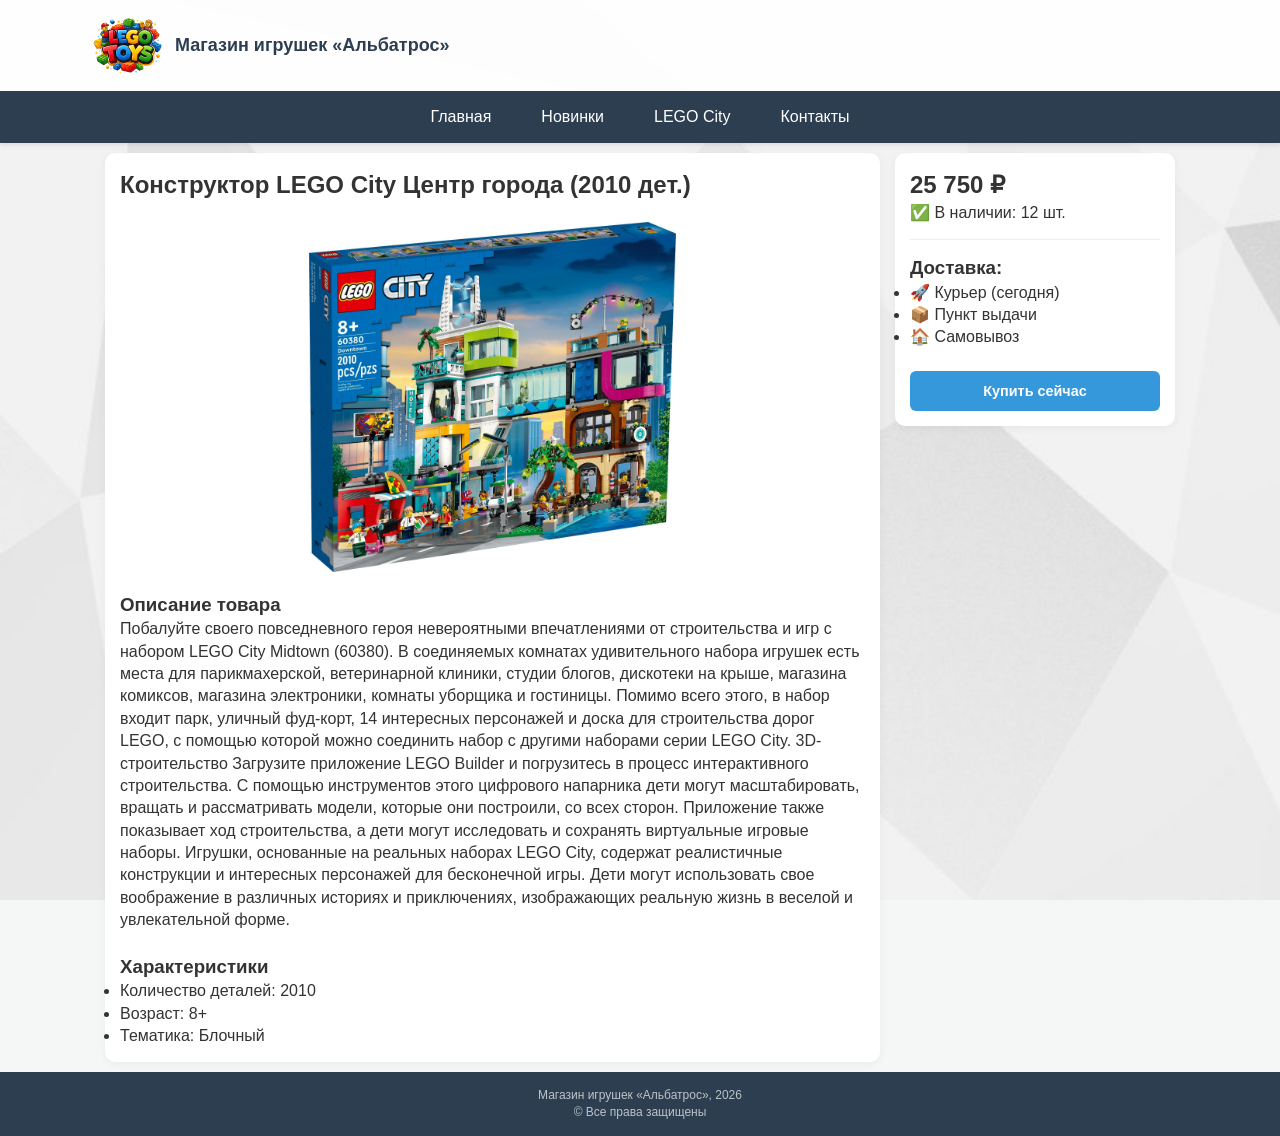
<file: product_02.html>
<!DOCTYPE html>
<html lang="ru">
<head>
    <meta charset="UTF-8">
    <meta name="viewport" content="width=device-width, initial-scale=1.0">
    <link href="css/web.css" rel="stylesheet">
    <title> Конструктор LEGO City Центр города </title>
</head>
<body>
    <header id="header">
        <div class="header-top container">
            <div class="logo-wrapper">
                <img src="images/logo.png" alt="Логотип Альбатрос" class="main-logo">
                <h1>Магазин игрушек «Альбатрос»</h1>
            </div>
        </div>
        <nav id="nav">
            <ul class="container">
                <li><a href="index.html">Главная</a></li>
                <li><a href="#">Новинки</a></li>
                <li><a href="#">LEGO City</a></li>
                <li><a href="#">Контакты</a></li>
            </ul>
        </nav>
    </header>

    <main class="container">
        <div class="product-page">
            <article class="product-content">
                <h2> Конструктор LEGO City Центр города (2010 дет.)</h2>
                <div style="text-align: center; padding: 20px 0;">
                    <img src="images/lego_city.jpg" alt="LEGO Полиция" style="max-width: 100%; height: auto;">
                </div>
                <h3>Описание товара</h3>
                <p>Побалуйте своего повседневного героя невероятными впечатлениями от строительства и игр с набором LEGO City Midtown (60380). В соединяемых комнатах удивительного набора игрушек есть места для парикмахерской, ветеринарной клиники, студии блогов, дискотеки на крыше, магазина комиксов, магазина электроники, комнаты уборщика и гостиницы. Помимо всего этого, в набор входит парк, уличный фуд-корт, 14 интересных персонажей и доска для строительства дорог LEGO, с помощью которой можно соединить набор с другими наборами серии LEGO City. 3D-строительство Загрузите приложение LEGO Builder и погрузитесь в процесс интерактивного строительства. С помощью инструментов этого цифрового напарника дети могут масштабировать, вращать и рассматривать модели, которые они построили, со всех сторон. Приложение также показывает ход строительства, а дети могут исследовать и сохранять виртуальные игровые наборы. Игрушки, основанные на реальных наборах LEGO City, содержат реалистичные конструкции и интересных персонажей для бесконечной игры. Дети могут использовать свое воображение в различных историях и приключениях, изображающих реальную жизнь в веселой и увлекательной форме.</p>
                <br>
                <h3>Характеристики</h3>
                <ul>
                    <li>Количество деталей: 2010</li>
                    <li>Возраст: 8+</li>
                    <li>Тематика: Блочный</li>
                </ul>
            </article>

            <aside class="sidebar-info">
                <h2>25 750 ₽</h2>
                <p>✅ В наличии: 12 шт.</p>
                <hr style="margin: 15px 0; border: 0; border-top: 1px solid #eee;">
                <h3>Доставка:</h3>
                <ul>
                    <li>🚀 Курьер (сегодня)</li>
                    <li>📦 Пункт выдачи</li>
                    <li>🏠 Самовывоз</li>
                </ul>
                <br>
                <a href="#" class="btn" style="text-align: center;">Купить сейчас</a>
            </aside>
        </div>
    </main>

    <footer id="footer">
        <p>Магазин игрушек «Альбатрос», 2026</p>
        <p>© Все права защищены</p>
    </footer>
</body>
</html>
</file>
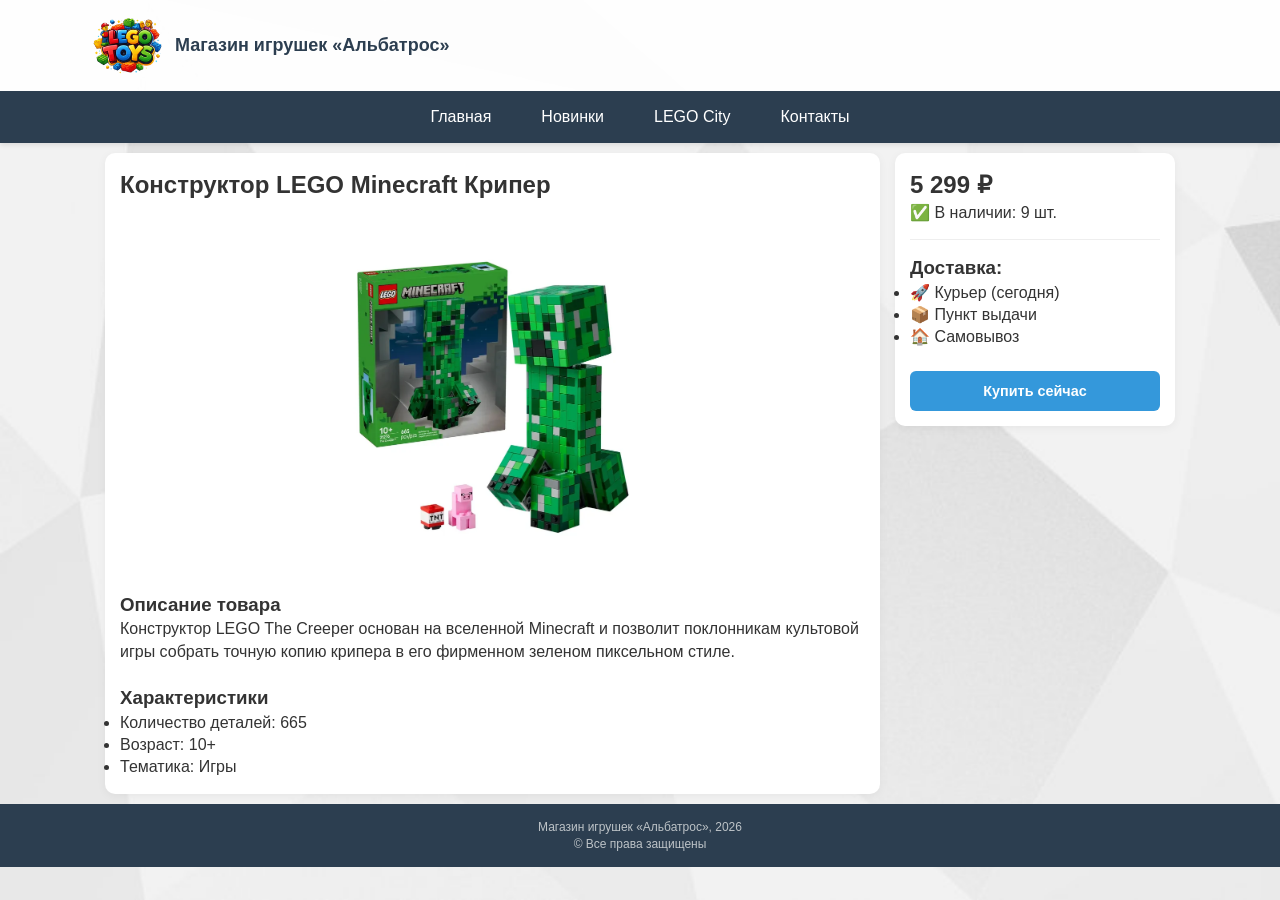
<file: product_03.html>
<!DOCTYPE html>
<html lang="ru">
<head>
    <meta charset="UTF-8">
    <meta name="viewport" content="width=device-width, initial-scale=1.0">
    <link href="css/web.css" rel="stylesheet">
    <title>LEGO City Полиция — Альбатрос</title>
</head>
<body>
    <header id="header">
        <div class="header-top container">
            <div class="logo-wrapper">
                <img src="images/logo.png" alt="Логотип Альбатрос" class="main-logo">
                <h1>Магазин игрушек «Альбатрос»</h1>
            </div>
        </div>
        <nav id="nav">
            <ul class="container">
                <li><a href="index.html">Главная</a></li>
                <li><a href="#">Новинки</a></li>
                <li><a href="#">LEGO City</a></li>
                <li><a href="#">Контакты</a></li>
            </ul>
        </nav>
    </header>

    <main class="container">
        <div class="product-page">
            <article class="product-content">
                <h2>Конструктор LEGO Minecraft Крипер</h2>
                <div style="text-align: center; padding: 20px 0;">
                    <img src="images/lego_mine.webp" alt="LEGO Полиция" style="max-width: 100%; height: auto;">
                </div>
                <h3>Описание товара</h3>
                <p>Конструктор LEGO The Creeper основан на вселенной Minecraft и позволит поклонникам культовой игры собрать точную копию крипера в его фирменном зеленом пиксельном стиле.</p>
                <br>
                <h3>Характеристики</h3>
                <ul>
                    <li>Количество деталей: 665</li>
                    <li>Возраст: 10+</li>
                    <li>Тематика: Игры</li>
                </ul>
            </article>

            <aside class="sidebar-info">
                <h2>5 299 ₽</h2>
                <p>✅ В наличии: 9 шт.</p>
                <hr style="margin: 15px 0; border: 0; border-top: 1px solid #eee;">
                <h3>Доставка:</h3>
                <ul>
                    <li>🚀 Курьер (сегодня)</li>
                    <li>📦 Пункт выдачи</li>
                    <li>🏠 Самовывоз</li>
                </ul>
                <br>
                <a href="#" class="btn" style="text-align: center;">Купить сейчас</a>
            </aside>
        </div>
    </main>

    <footer id="footer">
        <p>Магазин игрушек «Альбатрос», 2026</p>
        <p>© Все права защищены</p>
    </footer>
</body>
</html>
</file>
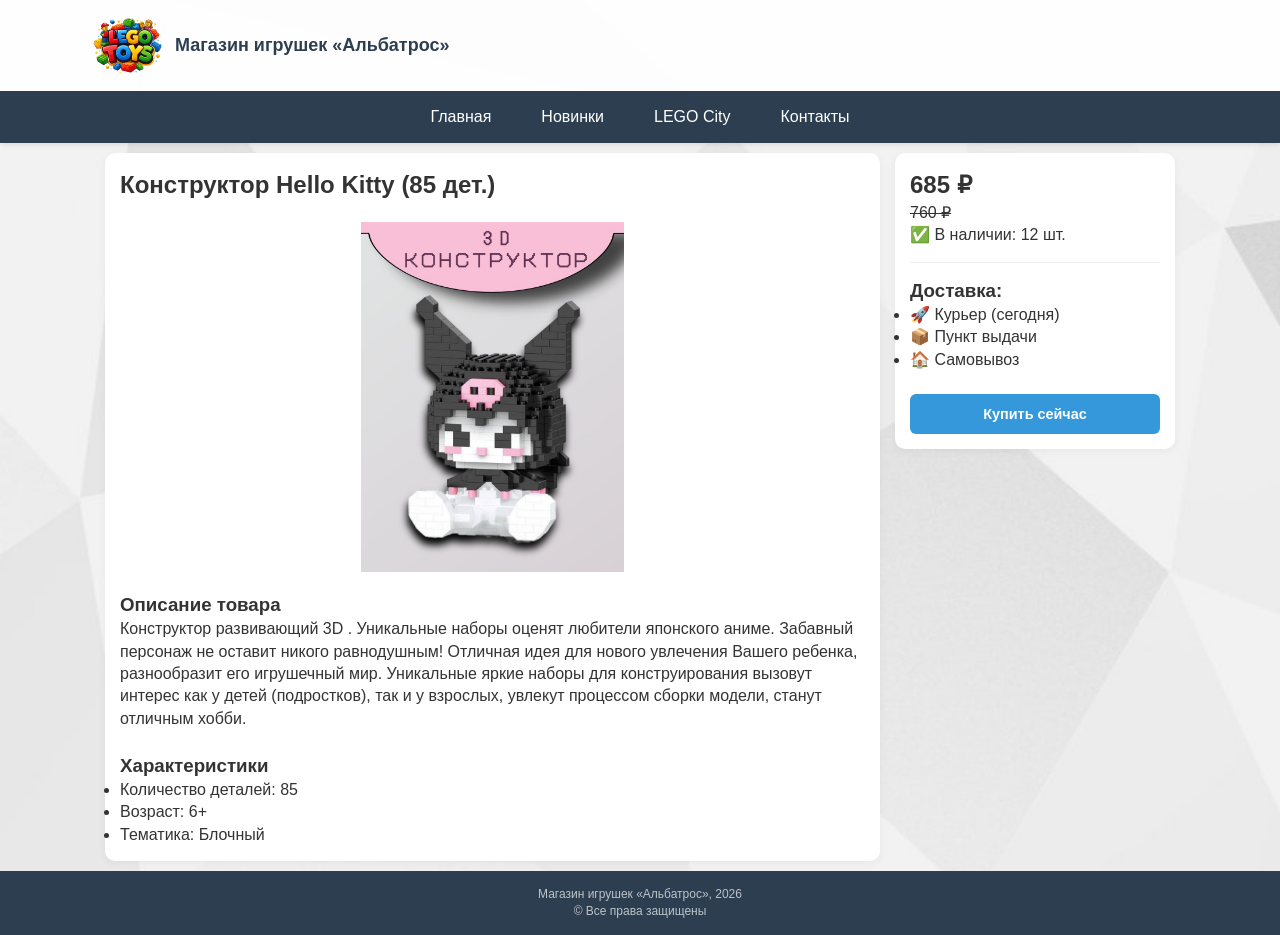
<file: product_04.html>
<!DOCTYPE html>
<html lang="ru">
<head>
    <meta charset="UTF-8">
    <meta name="viewport" content="width=device-width, initial-scale=1.0">
    <link href="css/web.css" rel="stylesheet">
    <title>LEGO City Полиция — Альбатрос</title>
</head>
<body>
    <header id="header">
        <div class="header-top container">
            <div class="logo-wrapper">
                <img src="images/logo.png" alt="Логотип Альбатрос" class="main-logo">
                <h1>Магазин игрушек «Альбатрос»</h1>
            </div>
        </div>
        <nav id="nav">
            <ul class="container">
                <li><a href="index.html">Главная</a></li>
                <li><a href="#">Новинки</a></li>
                <li><a href="#">LEGO City</a></li>
                <li><a href="#">Контакты</a></li>
            </ul>
        </nav>
    </header>

    <main class="container">
        <div class="product-page">
            <article class="product-content">
                <h2>Конструктор Hello Kitty (85 дет.)</h2>
                <div style="text-align: center; padding: 20px 0;">
                    <img src="images/lego_kitty.jpeg" alt="LEGO Полиция" style="max-width: 100%; height: auto;">
                </div>
                <h3>Описание товара</h3>
                <p>Конструктор развивающий 3D . Уникальные наборы оценят любители японского аниме. Забавный персонаж не оставит никого равнодушным! Отличная идея для нового увлечения Вашего ребенка, разнообразит его игрушечный мир. Уникальные яркие наборы для конструирования вызовут интерес как у детей (подростков), так и у взрослых, увлекут процессом сборки модели, станут отличным хобби.</p>
                <br>
                <h3>Характеристики</h3>
                <ul>
                    <li>Количество деталей: 85</li>
                    <li>Возраст: 6+</li>
                    <li>Тематика: Блочный</li>
                </ul>
            </article>

            <aside class="sidebar-info">
                <h2>685 ₽</h2> <s>760 ₽</s>
                <p>✅ В наличии: 12 шт.</p>
                <hr style="margin: 15px 0; border: 0; border-top: 1px solid #eee;">
                <h3>Доставка:</h3>
                <ul>
                    <li>🚀 Курьер (сегодня)</li>
                    <li>📦 Пункт выдачи</li>
                    <li>🏠 Самовывоз</li>
                </ul>
                <br>
                <a href="#" class="btn" style="text-align: center;">Купить сейчас</a>
            </aside>
        </div>
    </main>

    <footer id="footer">
        <p>Магазин игрушек «Альбатрос», 2026</p>
        <p>© Все права защищены</p>
    </footer>
</body>
</html>
</file>
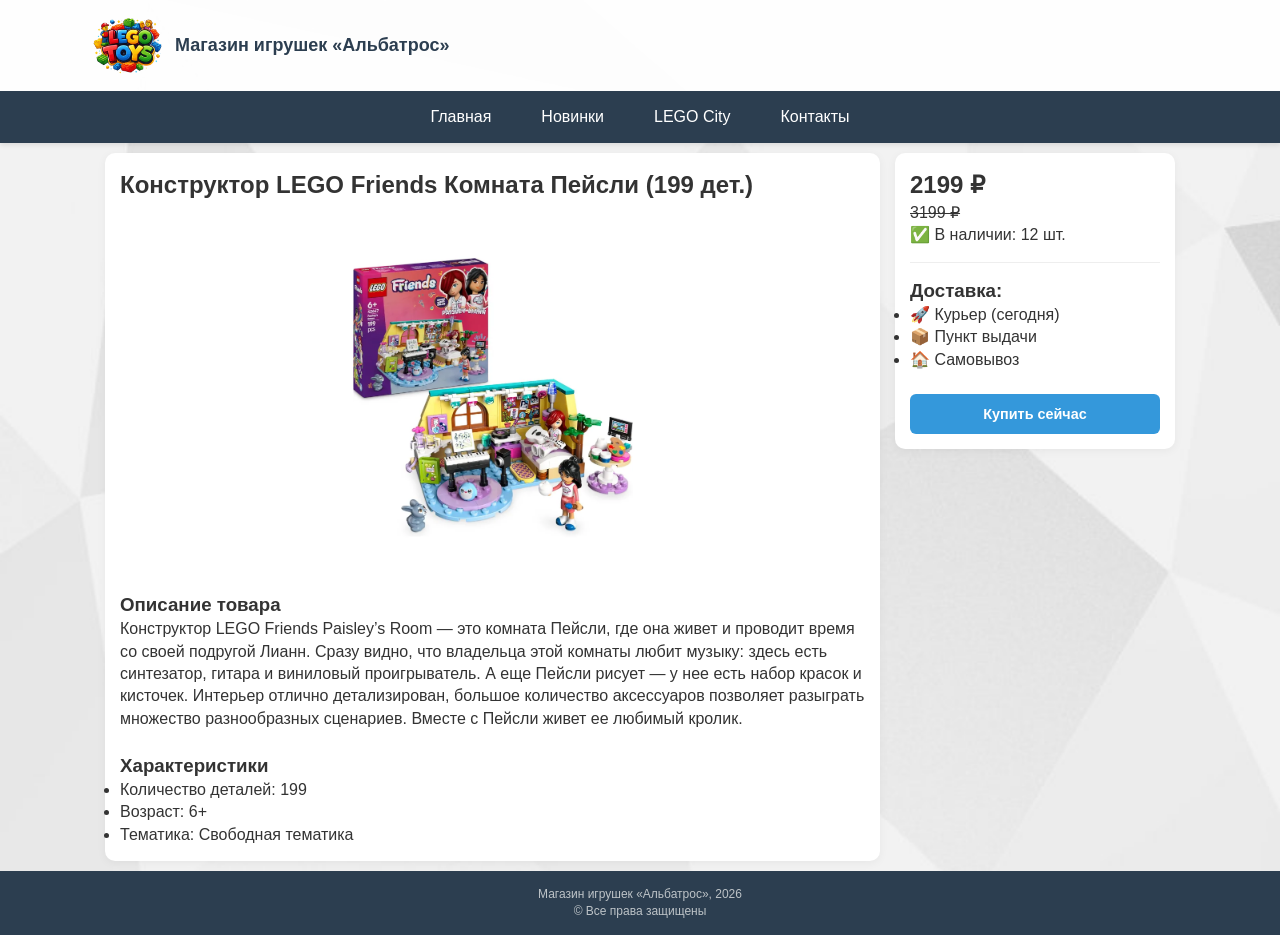
<file: product_05.html>
<!DOCTYPE html>
<html lang="ru">
<head>
    <meta charset="UTF-8">
    <meta name="viewport" content="width=device-width, initial-scale=1.0">
    <link href="css/web.css" rel="stylesheet">
    <title>LEGO City Полиция — Альбатрос</title>
</head>
<body>
    <header id="header">
        <div class="header-top container">
            <div class="logo-wrapper">
                <img src="images/logo.png" alt="Логотип Альбатрос" class="main-logo">
                <h1>Магазин игрушек «Альбатрос»</h1>
            </div>
        </div>
        <nav id="nav">
            <ul class="container">
                <li><a href="index.html">Главная</a></li>
                <li><a href="#">Новинки</a></li>
                <li><a href="#">LEGO City</a></li>
                <li><a href="#">Контакты</a></li>
            </ul>
        </nav>
    </header>

    <main class="container">
        <div class="product-page">
            <article class="product-content">
                <h2>Конструктор LEGO Friends Комната Пейсли (199 дет.)</h2>
                <div style="text-align: center; padding: 20px 0;">
                    <img src="images/lego_friends.webp" alt="LEGO Полиция" style="max-width: 100%; height: auto;">
                </div>
                <h3>Описание товара</h3>
                <p>Конструктор LEGO Friends Paisley’s Room — это комната Пейсли, где она живет и проводит время со своей подругой Лианн. Сразу видно, что владельца этой комнаты любит музыку: здесь есть синтезатор, гитара и виниловый проигрыватель. А еще Пейсли рисует — у нее есть набор красок и кисточек. Интерьер отлично детализирован, большое количество аксессуаров позволяет разыграть множество разнообразных сценариев. Вместе с Пейсли живет ее любимый кролик.</p>
                <br>
                <h3>Характеристики</h3>
                <ul>
                    <li>Количество деталей: 199</li>
                    <li>Возраст: 6+</li>
                    <li>Тематика: Свободная тематика</li>
                </ul>
            </article>

            <aside class="sidebar-info">
                <h2>2199 ₽</h2> <s>3199 ₽</s>
                <p>✅ В наличии: 12 шт.</p>
                <hr style="margin: 15px 0; border: 0; border-top: 1px solid #eee;">
                <h3>Доставка:</h3>
                <ul>
                    <li>🚀 Курьер (сегодня)</li>
                    <li>📦 Пункт выдачи</li>
                    <li>🏠 Самовывоз</li>
                </ul>
                <br>
                <a href="#" class="btn" style="text-align: center;">Купить сейчас</a>
            </aside>
        </div>
    </main>

    <footer id="footer">
        <p>Магазин игрушек «Альбатрос», 2026</p>
        <p>© Все права защищены</p>
    </footer>
</body>
</html>
</file>
<file: css/web.css>
* {
    box-sizing: border-box;
    margin: 0;
    padding: 0;
}

body {
    font-family: -apple-system, BlinkMacSystemFont, "Segoe UI", Roboto, Helvetica, Arial, sans-serif;
    background-image: url('../images/bg.jpg'); 
    background-attachment: fixed;
    background-size: cover;
    background-position: center;
    background-color: #f4f7f6;
    color: #333;
    line-height: 1.4;
}

.container {
    max-width: 1100px;
    margin: 0 auto;
    padding: 0 15px;
}


#header {
    background-color: rgba(255, 255, 255, 0.95);
    box-shadow: 0 2px 5px rgba(0,0,0,0.1);
}

.header-top {
    display: flex;
    justify-content: space-between;
    align-items: center;
    padding: 8px 0;
}

.logo-wrapper {
    display: flex;
    align-items: center;
    gap: 10px;
}

.main-logo {
    height: 75px;
    width: auto;
}

#header h1 {
    font-size: 18px;
    color: #2c3e50;
    font-weight: 700;
}

.brand-images {
    display: flex;
    gap: 10px;
}

.brand-images img {
    height: 70px; 
    width: auto;
    border-radius: 6px;
}


#nav {
    background-color: #2c3e50;
}

#nav ul {
    list-style: none;
    display: flex;
    justify-content: center;
    flex-wrap: wrap; 
}

#nav a {
    display: block;
    color: #ffffff;
    padding: 15px 25px;
    text-decoration: none; 
    font-size: 16px;    
    transition: background-color 0.2s ease;
}

#nav a:hover {
    background-color: #3e5871;
}


.hero {
    text-align: center;
    padding: 20px 10px;
    background: rgba(255,255,255,0.7);
    margin: 10px 0;
    border-radius: 8px;
}

.hero h2 {
    font-size: 1.6em;
    color: #e63946;
}


.product-grid {
    display: grid;
    grid-template-columns: repeat(auto-fill, minmax(170px, 1fr));
    gap: 15px; 
    padding: 20px 0;
}

.product-card {
    background-color: white;
    border-radius: 10px;
    padding: 15px;
    border: 1px solid #eaeaea;
    display: flex;
    flex-direction: column;
    justify-content: space-between; 
    min-height: 360px; 
    transition: transform 0.2s, box-shadow 0.2s;
}

.product-card:hover {
    transform: translateY(-5px);
    box-shadow: 0 6px 15px rgba(0,0,0,0.1);
    border-color: #3498db;
}

.product-image img {
    max-width: 100%;
    height: 140px; 
    object-fit: contain;
    margin-bottom: 12px;
}

.product-card h3 {
    font-size: 0.95rem; 
    margin: 8px 0;
    height: 2.8em; 
    overflow: hidden;
    display: -webkit-box;
    -webkit-box-orient: vertical;
    line-height: 1.4;
    color: #2c3e50;
}

.price {
    font-size: 1.2rem;
    font-weight: 800;
    margin: auto 0 15px 0; 
    color: #333;
}

.btn {
    display: block;
    background-color: #3498db;
    color: white;
    padding: 10px;
    text-decoration: none;
    border-radius: 6px;
    font-weight: 600;
    font-size: 0.9rem;
    text-align: center;
}


.product-page {
    display: grid;
    grid-template-columns: 1fr 280px;
    gap: 15px;
    margin: 10px 0;
    align-items: start;
}

.product-content {
    background: white;
    padding: 15px;
    border-radius: 10px;
    box-shadow: 0 2px 10px rgba(0,0,0,0.05);
}

.product-content img {
    max-width: 100%;
    max-height: 350px;
    height: auto;
    display: block;
    margin: 0 auto;
}

.sidebar-info {
    background: white;
    padding: 15px;
    border-radius: 10px;
    box-shadow: 0 2px 10px rgba(0,0,0,0.05);
}


#footer {
    background-color: #2c3e50;
    color: #bdc3c7;
    padding: 15px 0;
    text-align: center;
    font-size: 0.75em;
    margin-top: 10px;
}



@media (max-width: 850px) {
    .product-page {
        grid-template-columns: 1fr; 
    }
    
    .brand-images {
        display: none; 
    }
}

@media (max-width: 480px) {
    #header h1 {
        font-size: 15px; 
    }

    .main-logo {
        height: 50px; 
    }

    #nav a {
        padding: 10px 15px; 
        font-size: 14px;
    }

    .hero h2 {
        font-size: 1.3em;
    }

    .product-grid {
        grid-template-columns: repeat(auto-fill, minmax(140px, 1fr)); 
        gap: 10px;
    }

    .product-card {
        padding: 10px;
        min-height: 350px;
    }

    .product-image img {
        height: 100px; 
    }
}
</file>
